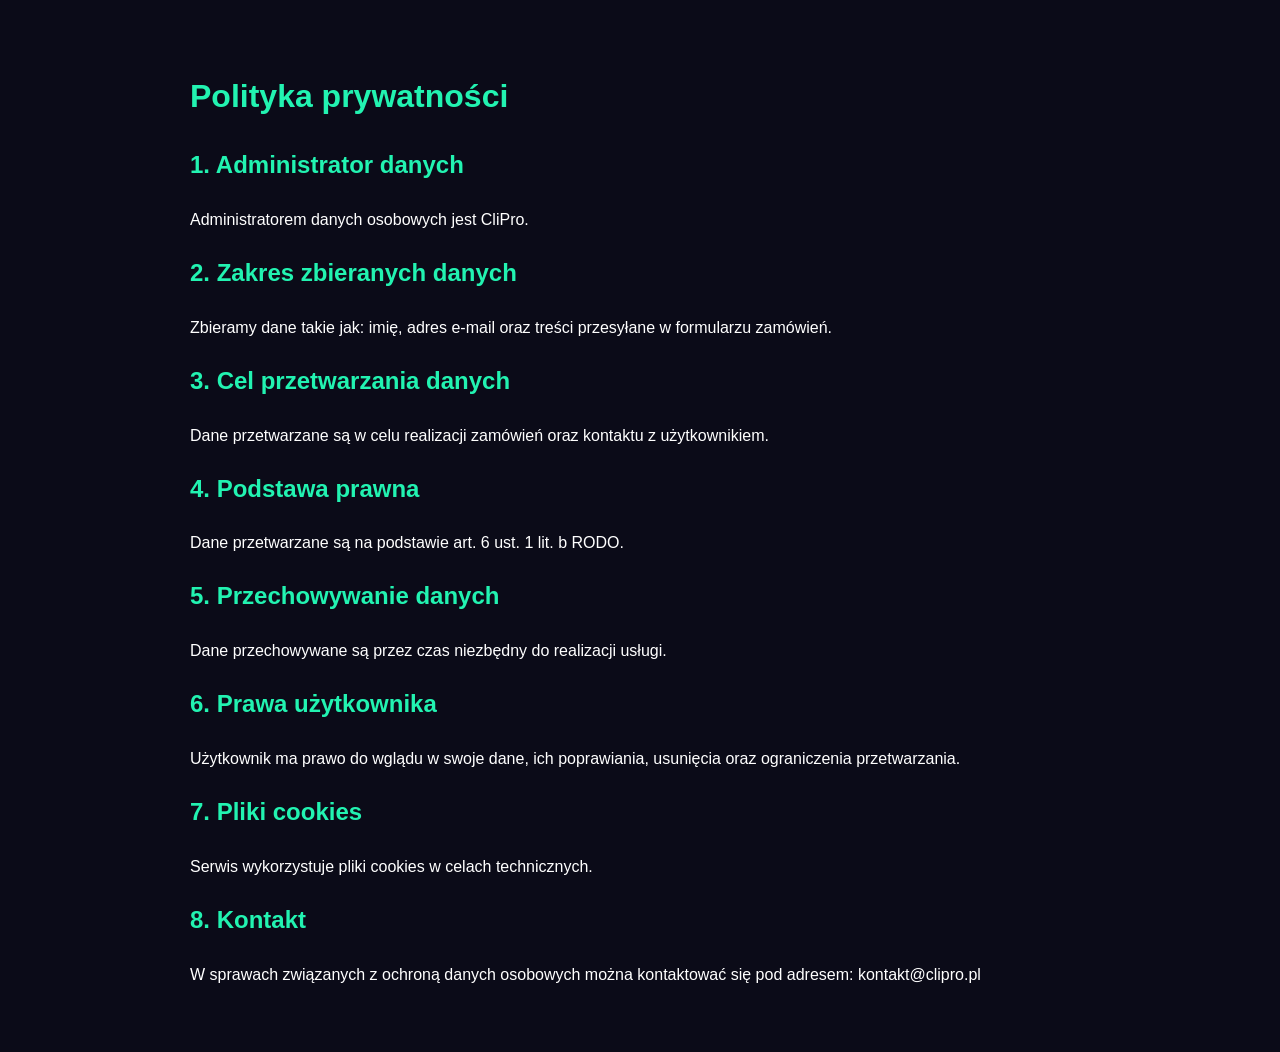
<file: polityka-prywatnosci.html>
<!DOCTYPE html>
<html lang="pl">
<head>
<meta charset="UTF-8">
<meta name="viewport" content="width=device-width, initial-scale=1.0">
<title>Polityka prywatności — CliPro</title>
<style>
body{
font-family:Arial,Helvetica,sans-serif;
background:#0b0b18;
color:#ffffff;
padding:40px 20px;
line-height:1.7;
}
.container{max-width:900px;margin:0 auto}
h1,h2{color:#22f3b1}
</style>
</head>
<body>
<div class="container">
<h1>Polityka prywatności</h1>

<h2>1. Administrator danych</h2>
<p>Administratorem danych osobowych jest CliPro.</p>

<h2>2. Zakres zbieranych danych</h2>
<p>Zbieramy dane takie jak: imię, adres e-mail oraz treści przesyłane w formularzu zamówień.</p>

<h2>3. Cel przetwarzania danych</h2>
<p>Dane przetwarzane są w celu realizacji zamówień oraz kontaktu z użytkownikiem.</p>

<h2>4. Podstawa prawna</h2>
<p>Dane przetwarzane są na podstawie art. 6 ust. 1 lit. b RODO.</p>

<h2>5. Przechowywanie danych</h2>
<p>Dane przechowywane są przez czas niezbędny do realizacji usługi.</p>

<h2>6. Prawa użytkownika</h2>
<p>Użytkownik ma prawo do wglądu w swoje dane, ich poprawiania, usunięcia oraz ograniczenia przetwarzania.</p>

<h2>7. Pliki cookies</h2>
<p>Serwis wykorzystuje pliki cookies w celach technicznych.</p>

<h2>8. Kontakt</h2>
<p>W sprawach związanych z ochroną danych osobowych można kontaktować się pod adresem: kontakt@clipro.pl</p>
</div>
</body>
</html>
</file>
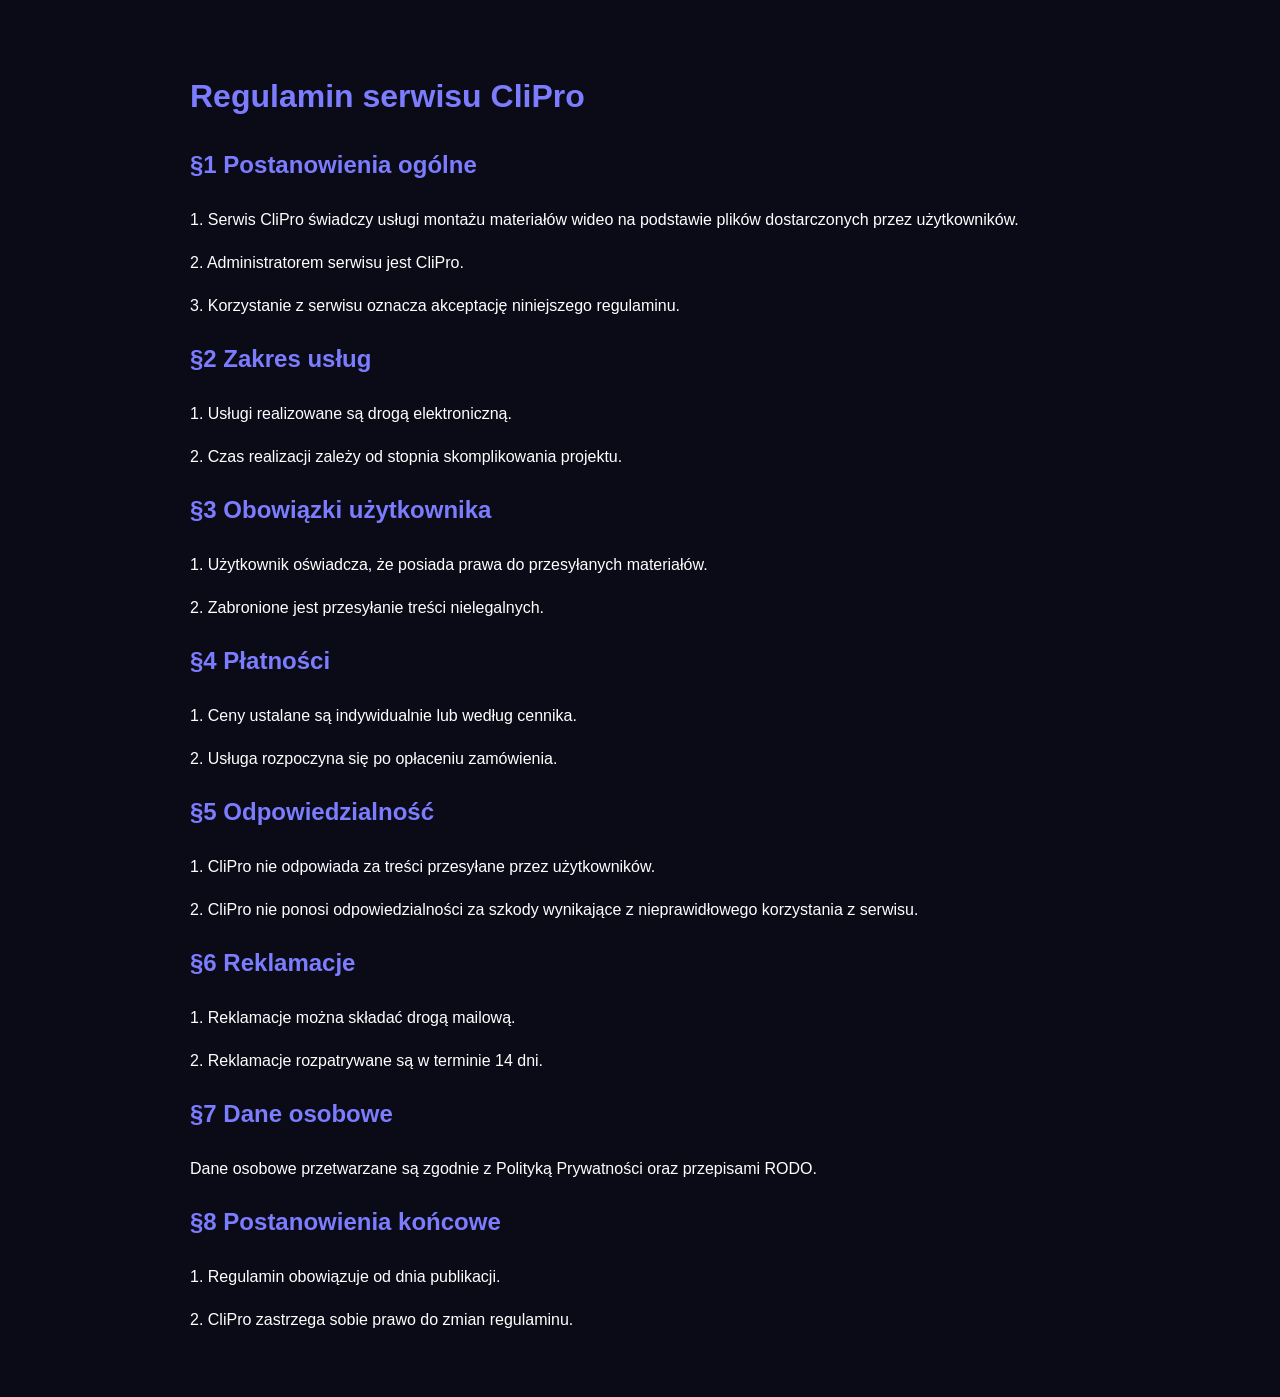
<file: regulamin.html>
<!DOCTYPE html>
<html lang="pl">
<head>
<meta charset="UTF-8">
<meta name="viewport" content="width=device-width, initial-scale=1.0">
<title>Regulamin — CliPro</title>
<style>
body{
font-family:Arial,Helvetica,sans-serif;
background:#0b0b18;
color:#ffffff;
padding:40px 20px;
line-height:1.7;
}
.container{max-width:900px;margin:0 auto}
h1,h2{color:#7c7cff}
</style>
</head>
<body>
<div class="container">
<h1>Regulamin serwisu CliPro</h1>

<h2>§1 Postanowienia ogólne</h2>
<p>1. Serwis CliPro świadczy usługi montażu materiałów wideo na podstawie plików dostarczonych przez użytkowników.</p>
<p>2. Administratorem serwisu jest CliPro.</p>
<p>3. Korzystanie z serwisu oznacza akceptację niniejszego regulaminu.</p>

<h2>§2 Zakres usług</h2>
<p>1. Usługi realizowane są drogą elektroniczną.</p>
<p>2. Czas realizacji zależy od stopnia skomplikowania projektu.</p>

<h2>§3 Obowiązki użytkownika</h2>
<p>1. Użytkownik oświadcza, że posiada prawa do przesyłanych materiałów.</p>
<p>2. Zabronione jest przesyłanie treści nielegalnych.</p>

<h2>§4 Płatności</h2>
<p>1. Ceny ustalane są indywidualnie lub według cennika.</p>
<p>2. Usługa rozpoczyna się po opłaceniu zamówienia.</p>

<h2>§5 Odpowiedzialność</h2>
<p>1. CliPro nie odpowiada za treści przesyłane przez użytkowników.</p>
<p>2. CliPro nie ponosi odpowiedzialności za szkody wynikające z nieprawidłowego korzystania z serwisu.</p>

<h2>§6 Reklamacje</h2>
<p>1. Reklamacje można składać drogą mailową.</p>
<p>2. Reklamacje rozpatrywane są w terminie 14 dni.</p>

<h2>§7 Dane osobowe</h2>
<p>Dane osobowe przetwarzane są zgodnie z Polityką Prywatności oraz przepisami RODO.</p>

<h2>§8 Postanowienia końcowe</h2>
<p>1. Regulamin obowiązuje od dnia publikacji.</p>
<p>2. CliPro zastrzega sobie prawo do zmian regulaminu.</p>
</div>
</body>
</html>
</file>
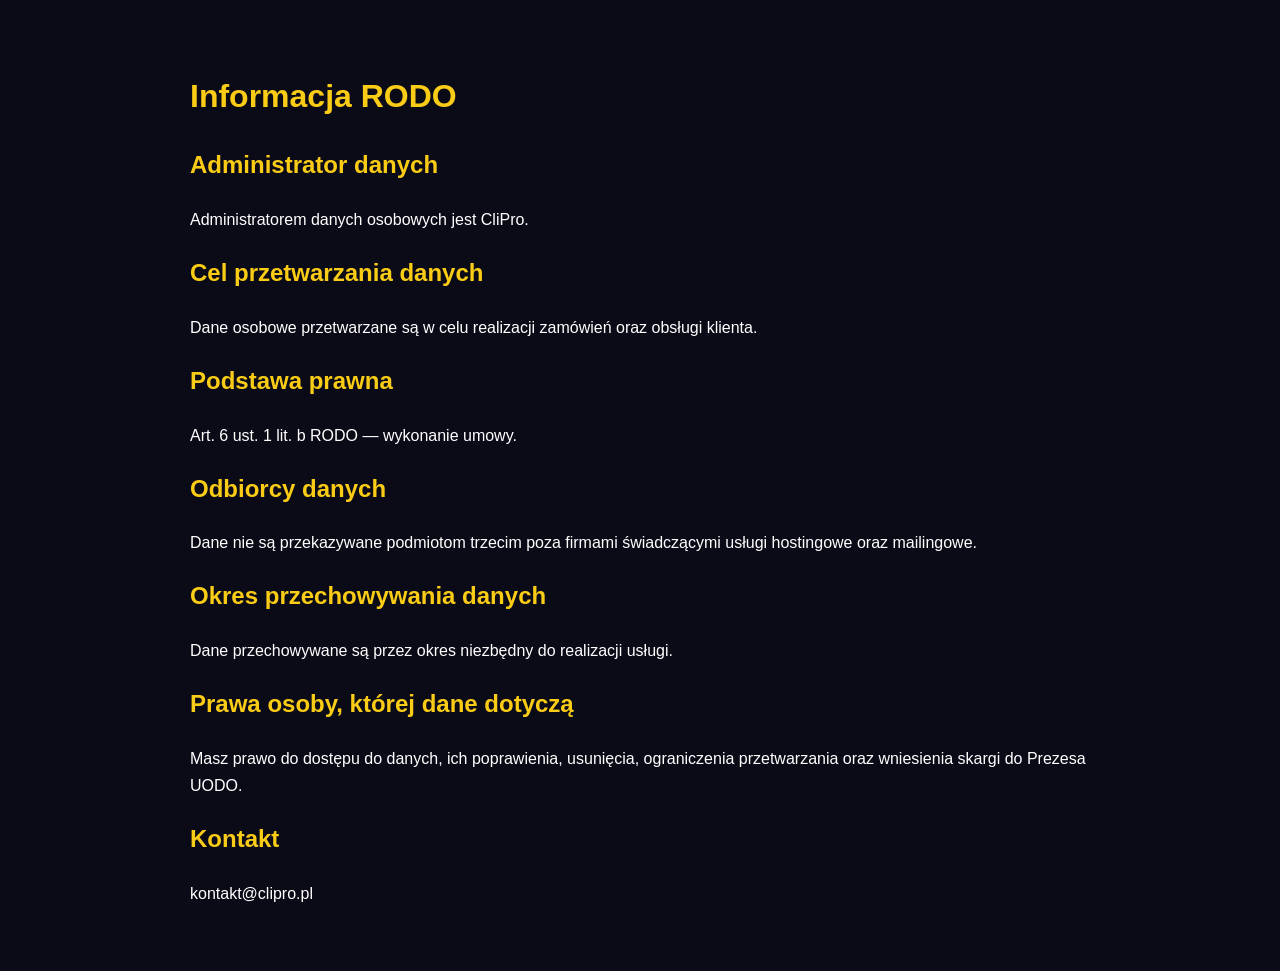
<file: rodo.html>
<!DOCTYPE html>
<html lang="pl">
<head>
<meta charset="UTF-8">
<meta name="viewport" content="width=device-width, initial-scale=1.0">
<title>RODO — CliPro</title>
<style>
body{
font-family:Arial,Helvetica,sans-serif;
background:#0b0b18;
color:#ffffff;
padding:40px 20px;
line-height:1.7;
}
.container{max-width:900px;margin:0 auto}
h1,h2{color:#facc15}
</style>
</head>
<body>
<div class="container">
<h1>Informacja RODO</h1>

<h2>Administrator danych</h2>
<p>Administratorem danych osobowych jest CliPro.</p>

<h2>Cel przetwarzania danych</h2>
<p>Dane osobowe przetwarzane są w celu realizacji zamówień oraz obsługi klienta.</p>

<h2>Podstawa prawna</h2>
<p>Art. 6 ust. 1 lit. b RODO — wykonanie umowy.</p>

<h2>Odbiorcy danych</h2>
<p>Dane nie są przekazywane podmiotom trzecim poza firmami świadczącymi usługi hostingowe oraz mailingowe.</p>

<h2>Okres przechowywania danych</h2>
<p>Dane przechowywane są przez okres niezbędny do realizacji usługi.</p>

<h2>Prawa osoby, której dane dotyczą</h2>
<p>Masz prawo do dostępu do danych, ich poprawienia, usunięcia, ograniczenia przetwarzania oraz wniesienia skargi do Prezesa UODO.</p>

<h2>Kontakt</h2>
<p>kontakt@clipro.pl</p>
</div>
</body>
</html>
</file>
